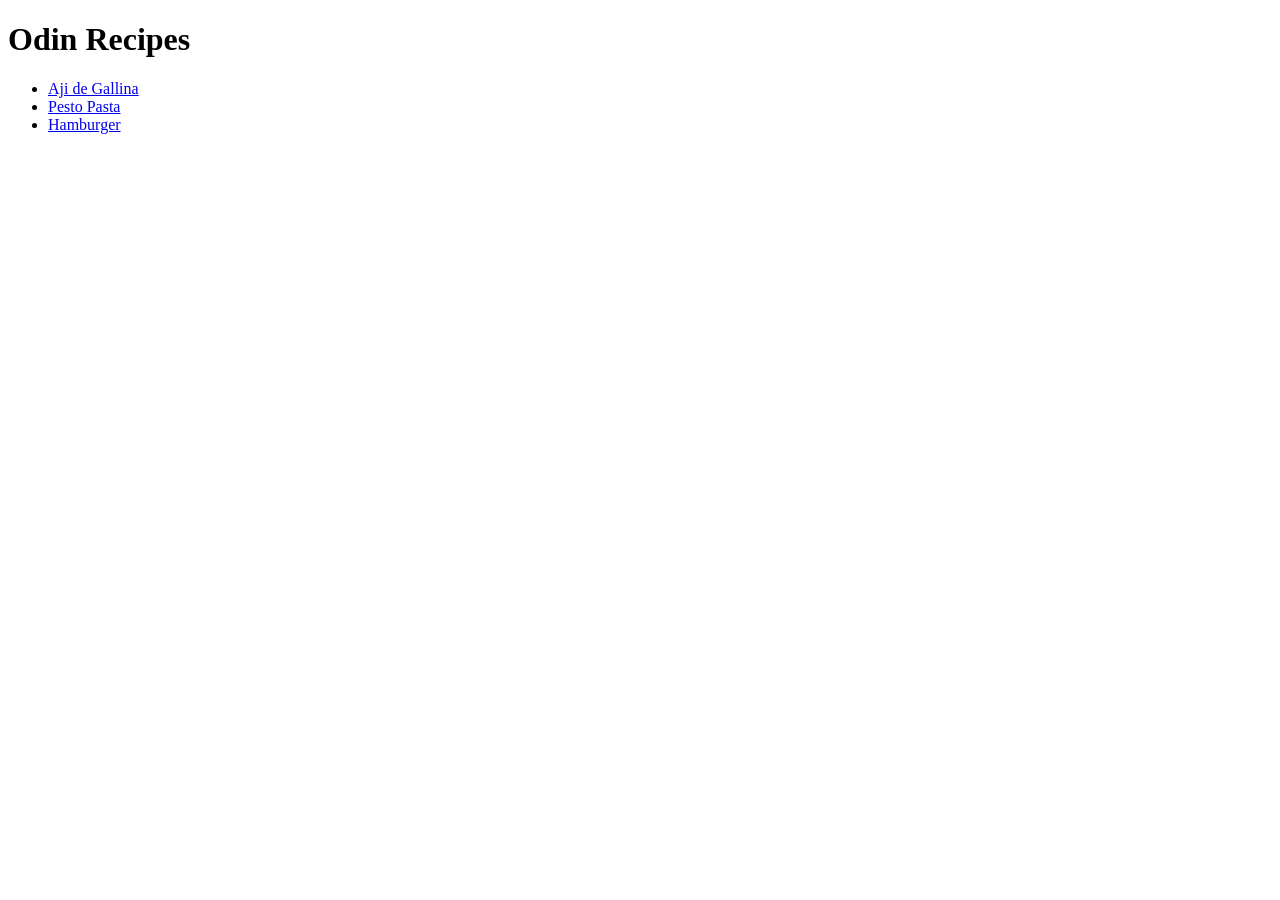
<file: index.html>
<!DOCTYPE html>
<html lang="en">
<head>
    <meta charset="UTF-8">
    <meta name="viewport" content="width=device-width, initial-scale=1.0">
    <title>Odin Recipes</title>
</head>
<body>
    <h1>Odin Recipes</h1>
    
    <ul>
        <li><a href="./recipes/aji-de-gallina.html">Aji de Gallina</a></li>
        <li><a href="./recipes/pesto-pasta.html">Pesto Pasta</a></li>
        <li><a href="./recipes/hamburger.html">Hamburger</a></li>
    </ul>

</body>
</html>
</file>
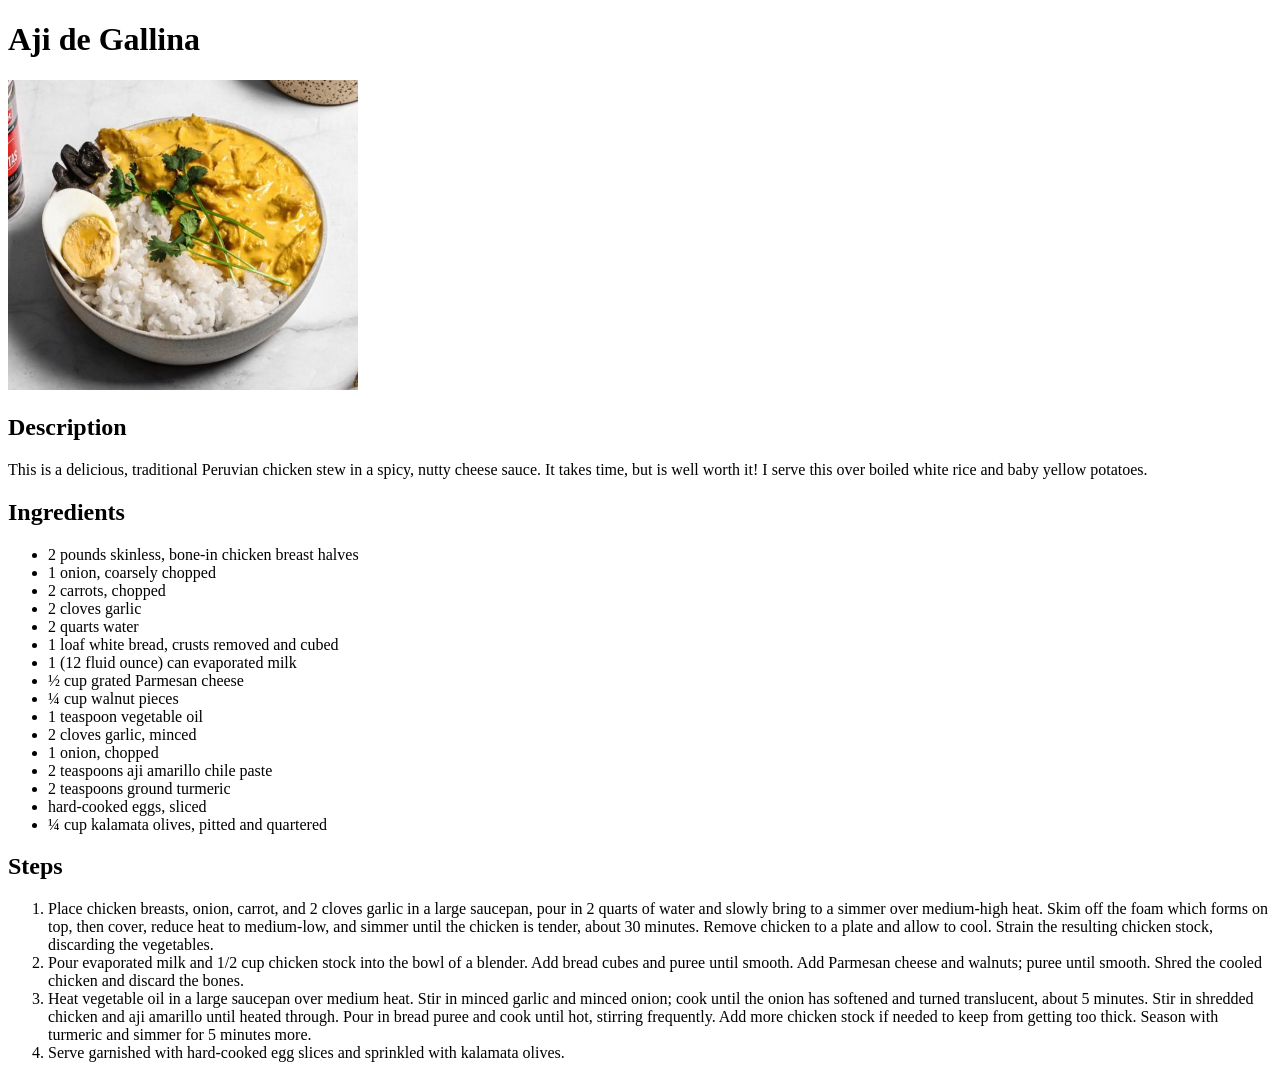
<file: recipes/aji-de-gallina.html>
<!DOCTYPE html>
<html lang="en">
<head>
    <meta charset="UTF-8">
    <meta name="viewport" content="width=device-width, initial-scale=1.0">
    <title>Aji de Gallina</title>
</head>
<body>
    <h1>Aji de Gallina</h1>

    <img src="../images/aji-de-gallina.jpg" alt="Aji de Gallina" height="310" width="350">
    
    <h2>Description</h2>

    <p>
        This is a delicious, traditional Peruvian chicken stew in a spicy, nutty cheese sauce. 
        It takes time, but is well worth it! I serve this over boiled white rice and baby 
        yellow potatoes.
    </p>

    <h2>Ingredients</h2>

    <ul>
        <li>2 pounds skinless, bone-in chicken breast halves</li>
        <li>1 onion, coarsely chopped</li>
        <li>2 carrots, chopped</li>
        <li>2 cloves garlic</li>
        <li>2 quarts water</li>
        <li>1 loaf white bread, crusts removed and cubed</li>
        <li>1 (12 fluid ounce) can evaporated milk</li>
        <li>½ cup grated Parmesan cheese</li>
        <li>¼ cup walnut pieces</li>
        <li>1 teaspoon vegetable oil</li>
        <li>2 cloves garlic, minced</li>
        <li>1 onion, chopped</li>
        <li>2 teaspoons aji amarillo chile paste</li>
        <li>2 teaspoons ground turmeric</li>
        <li>hard-cooked eggs, sliced</li>
        <li>¼ cup kalamata olives, pitted and quartered</li>
    </ul>

    <h2>Steps</h2>

    <ol>

        <li>
            Place chicken breasts, onion, carrot, and 2 cloves garlic in a large saucepan, 
            pour in 2 quarts of water and slowly bring to a simmer over medium-high heat. 
            Skim off the foam which forms on top, then cover, reduce heat to medium-low, 
            and simmer until the chicken is tender, about 30 minutes. Remove chicken to a 
            plate and allow to cool. Strain the resulting chicken stock, discarding the vegetables.
        </li>

        <li>
            Pour evaporated milk and 1/2 cup chicken stock into the bowl of a blender. 
            Add bread cubes and puree until smooth. Add Parmesan cheese and walnuts; 
            puree until smooth. Shred the cooled chicken and discard the bones.
        </li>

        <li>
            Heat vegetable oil in a large saucepan over medium heat. 
            Stir in minced garlic and minced onion; cook until the onion has softened and turned 
            translucent, about 5 minutes. Stir in shredded chicken and aji amarillo until heated 
            through. Pour in bread puree and cook until hot, stirring frequently. 
            Add more chicken stock if needed to keep from getting too thick. 
            Season with turmeric and simmer for 5 minutes more.
        </li>

        <li>
            Serve garnished with hard-cooked egg slices and sprinkled with kalamata olives.
        </li>

    </ol>

</body>
</html>
</file>
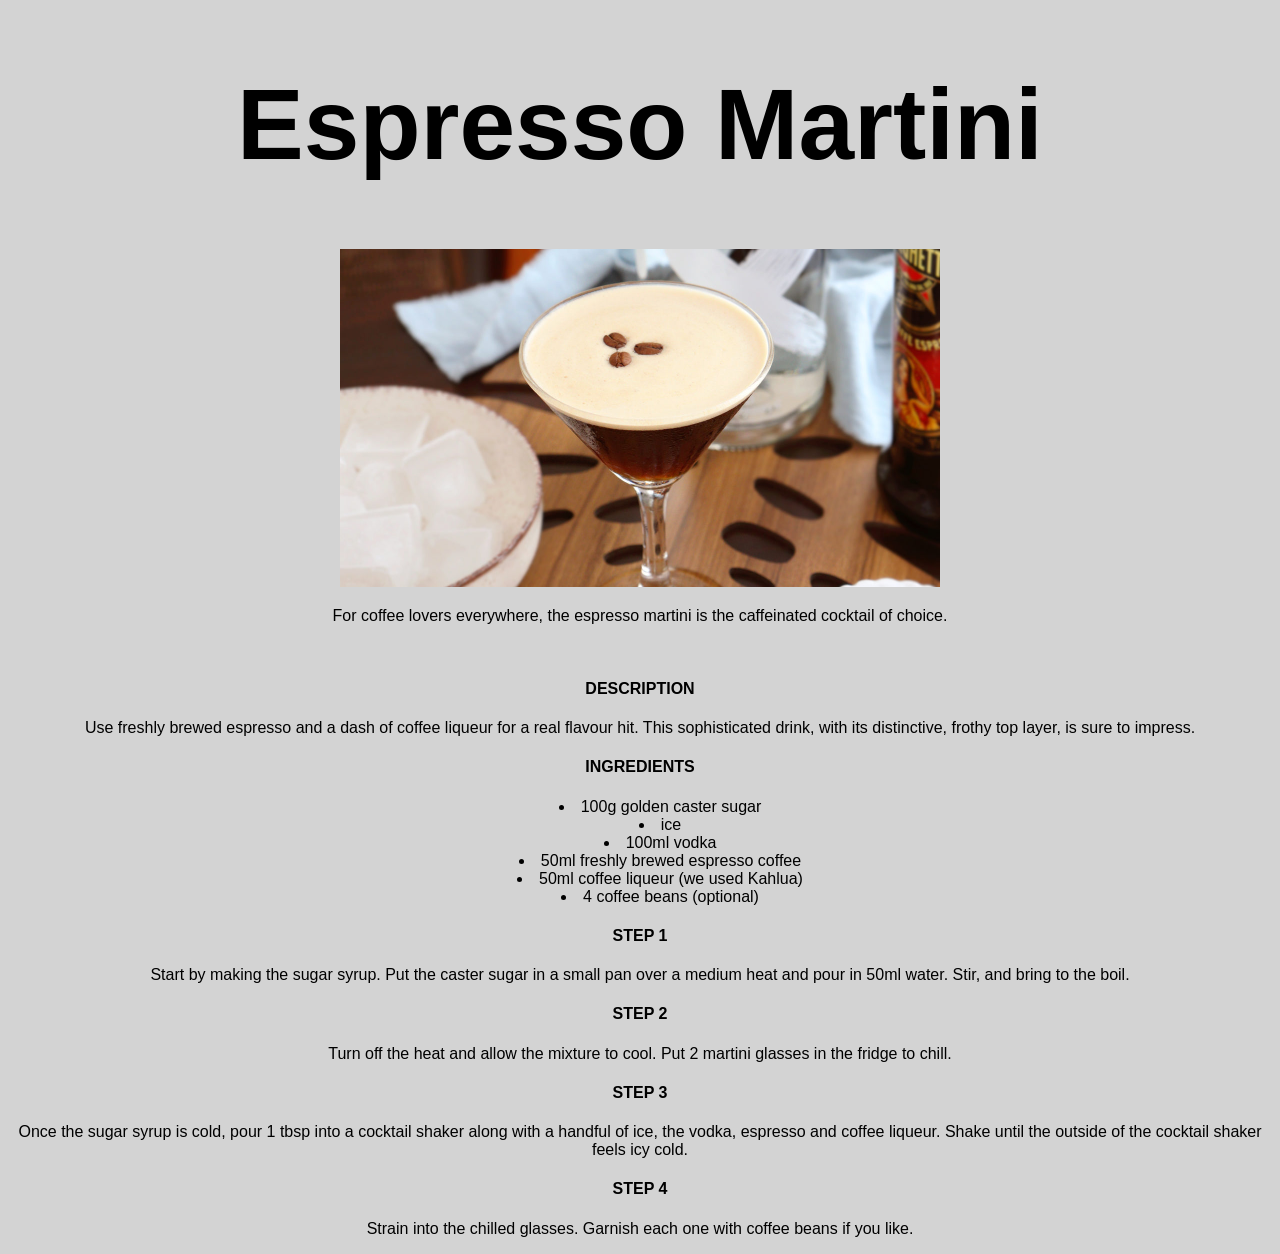
<file: recipes/espresso-martini.html>
<!DOCTYPE html>
<html lang="en">
<head>
    <meta charset="UTF-8">
    <meta http-equiv="X-UA-Compatible" content="IE=edge">
    <meta name="viewport" content="width=device-width, initial-scale=1.0">
    <link rel="stylesheet" href="../style.css">
    <title>Espresso Martini | Cocktail Recipes</title>
</head>
<body>
    <h1>Espresso Martini</h1>
    <img class="img recipes" src="../img/martini-espresso.jpg" atr="Martini Espresso">
    <p>For coffee lovers everywhere, the espresso martini is the caffeinated cocktail of choice.</p>
    <div>-</div>
    
    <h4>DESCRIPTION</h4>
    <p>Use freshly brewed espresso and a dash of coffee liqueur for a real flavour hit. This sophisticated drink, with its distinctive, frothy top layer, is sure to impress.</p>

    <h4>INGREDIENTS</h4>
    <ul>
        <li>100g golden caster sugar</li>
        <li>ice</li>
        <li>100ml vodka</li>
        <li>50ml freshly brewed espresso coffee</li>
        <li>50ml coffee liqueur (we used Kahlua)</li>
        <li>4 coffee beans (optional)</li>
    </ul>

    <h4>STEP 1</h4>
    <p>Start by making the sugar syrup. Put the caster sugar in a small pan over a medium heat and pour in 50ml water. Stir, and bring to the boil.</p>
    
    <h4>STEP 2</h4>
    <p>Turn off the heat and allow the mixture to cool. Put 2 martini glasses in the fridge to chill.</p>

    <h4>STEP 3</h4>
    <p>Once the sugar syrup is cold, pour 1 tbsp into a cocktail shaker along with a handful of ice, the vodka, espresso and coffee liqueur. Shake until the outside of the cocktail shaker feels icy cold.</p>

    <h4>STEP 4</h4>
    <p>Strain into the chilled glasses. Garnish each one with coffee beans if you like.</p>

</body>
</html>
</file>
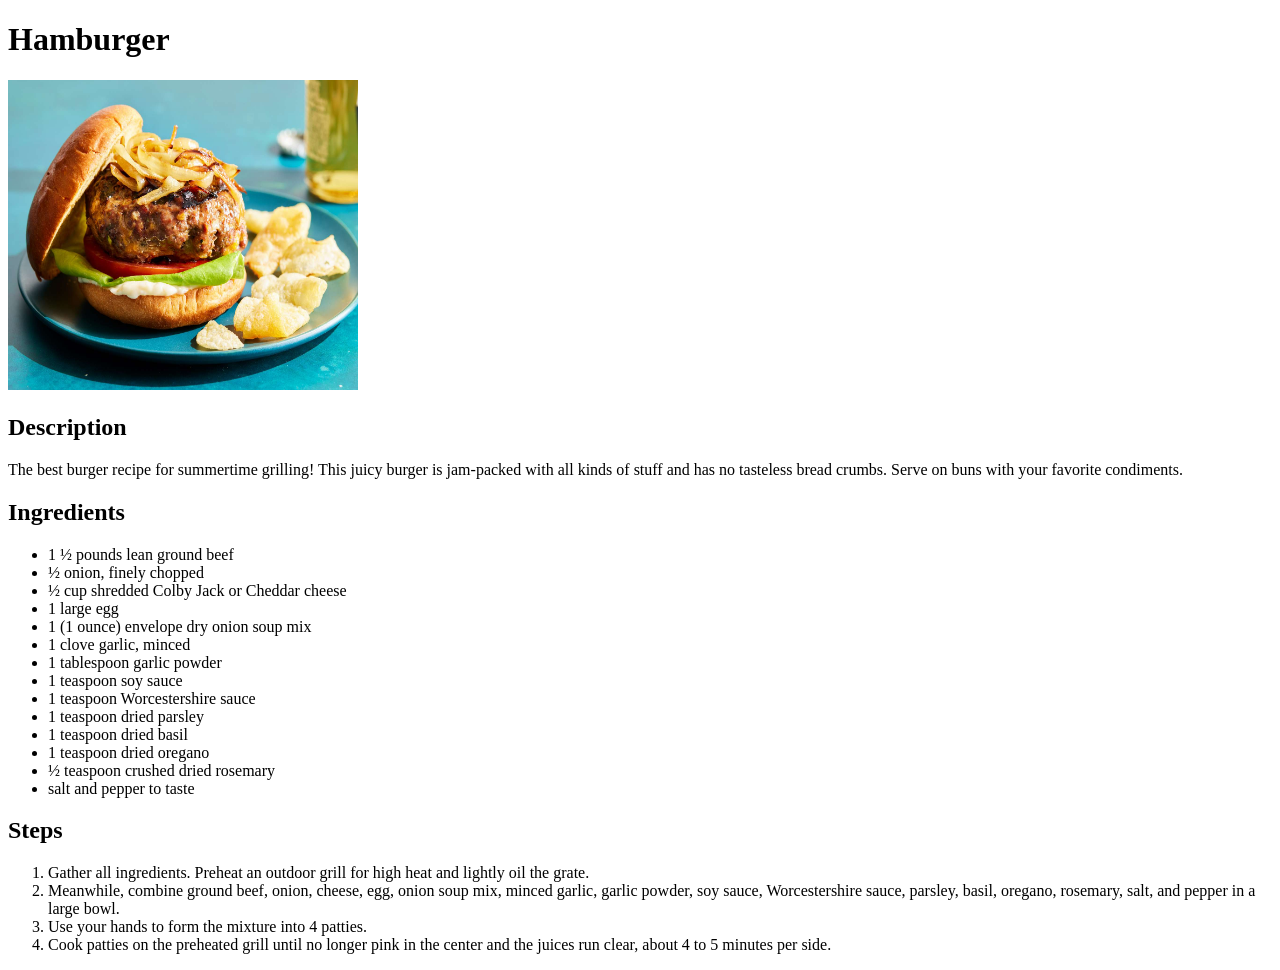
<file: recipes/hamburger.html>
<!DOCTYPE html>
<html lang="en">
<head>
    <meta charset="UTF-8">
    <meta name="viewport" content="width=device-width, initial-scale=1.0">
    <title>Hamburger</title>
</head>
<body>
    <h1>Hamburger</h1>

    <img src="../images/hamburger.jpg" alt="Hamburger" height="310" width="350">
    
    <h2>Description</h2>

    <p>
        The best burger recipe for summertime grilling! This juicy burger is jam-packed with all kinds of stuff and has no tasteless bread crumbs. 
        Serve on buns with your favorite condiments.
    </p>

    <h2>Ingredients</h2>

    <ul>
        <li>1 ½ pounds lean ground beef</li>
        <li>½ onion, finely chopped</li>
        <li>½ cup shredded Colby Jack or Cheddar cheese</li>
        <li>1 large egg</li>
        <li>1 (1 ounce) envelope dry onion soup mix</li>
        <li>1 clove garlic, minced</li>
        <li>1 tablespoon garlic powder</li>
        <li>1 teaspoon soy sauce</li>
        <li>1 teaspoon Worcestershire sauce</li>
        <li>1 teaspoon dried parsley</li>
        <li>1 teaspoon dried basil</li>
        <li>1 teaspoon dried oregano</li>
        <li>½ teaspoon crushed dried rosemary</li>
        <li>salt and pepper to taste</li>
    </ul>

    <h2>Steps</h2>

    <ol>
        <li>Gather all ingredients. Preheat an outdoor grill for high heat and lightly oil the grate.</li>
        <li>
            Meanwhile, combine ground beef, onion, cheese, egg, onion soup mix, minced garlic, garlic powder, soy sauce, 
            Worcestershire sauce, parsley, basil, oregano, rosemary, salt, and pepper in a large bowl.
        </li>
        <li>Use your hands to form the mixture into 4 patties.</li>
        <li>Cook patties on the preheated grill until no longer pink in the center and the juices run clear, about 4 to 5 minutes per side.</li>
    </ol>

</body>
</html>
</file>
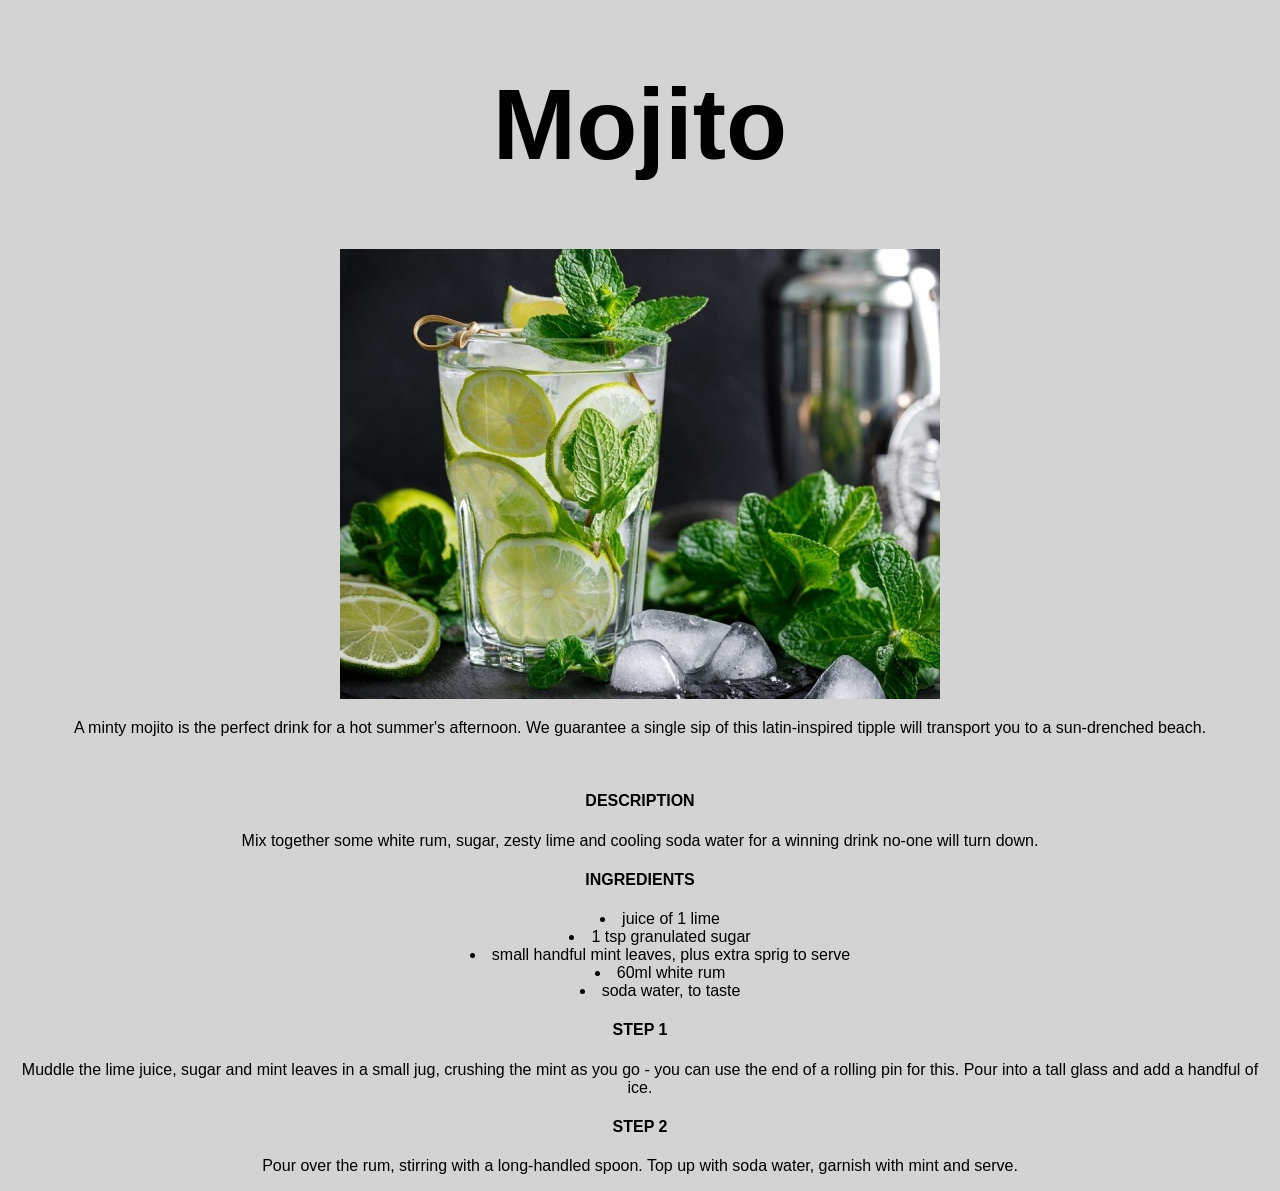
<file: recipes/mojito.html>
<!DOCTYPE html>
<html lang="en">
<head>
    <meta charset="UTF-8">
    <meta http-equiv="X-UA-Compatible" content="IE=edge">
    <meta name="viewport" content="width=device-width, initial-scale=1.0">
    <link rel="stylesheet" href="../style.css">
    <title>Mojito | Cocktail Recipes</title>
</head>
<body>
    <h1>Mojito</h1>
    <img class="img recipes" src="../img/mojito.jpg" atr="Mojito">
    <p>A minty mojito is the perfect drink for a hot summer's afternoon. We guarantee a single sip of this latin-inspired tipple will transport you to a sun-drenched beach.</p>
    <div>-</div>
    <h4>DESCRIPTION</h4>
    <p>Mix together some white rum, sugar, zesty lime and cooling soda water for a winning drink no-one will turn down.</p>

    <h4>INGREDIENTS</h4>
    <ul>
        <li>juice of 1 lime</li>
        <li>1 tsp granulated sugar</li>
        <li>small handful mint leaves, plus extra sprig to serve</li>
        <li>60ml white rum</li>
        <li>soda water, to taste</li>
    </ul>  

    <h4>STEP 1</h4>
    <p>Muddle the lime juice, sugar and mint leaves in a small jug, crushing the mint as you go - you can use the end of a rolling pin for this. Pour into a tall glass and add a handful of ice.</p>
    
    <h4>STEP 2</h4>
    <p>Pour over the rum, stirring with a long-handled spoon. Top up with soda water, garnish with mint and serve.</p>

</body>
</html>
</file>
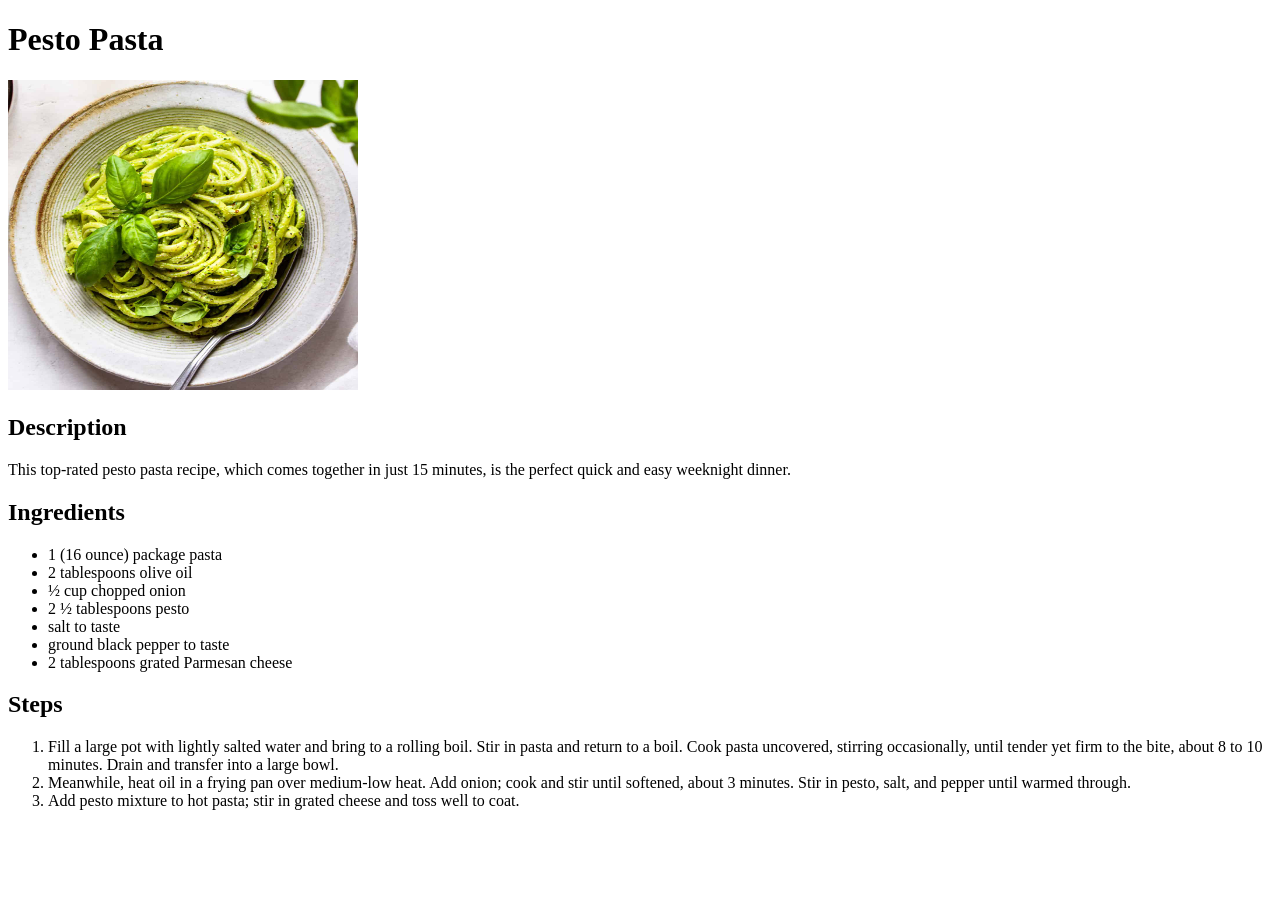
<file: recipes/pesto-pasta.html>
<!DOCTYPE html>
<html lang="en">
<head>
    <meta charset="UTF-8">
    <meta name="viewport" content="width=device-width, initial-scale=1.0">
    <title>Pesto Pasta</title>
</head>
<body>
    <h1>Pesto Pasta</h1>

    <img src="../images/pesto-pasta.jpg" alt="Pesto Pasta" height="310" width="350">

    <h2>Description</h2>

    <p>
        This top-rated pesto pasta recipe, which comes together in just 15 minutes, is the perfect quick and easy weeknight dinner.
    </p>

    <h2>Ingredients</h2>

    <ul>
        <li>1 (16 ounce) package pasta</li>
        <li>2 tablespoons olive oil</li>
        <li>½ cup chopped onion</li>
        <li>2 ½ tablespoons pesto</li>
        <li>salt to taste</li>
        <li>ground black pepper to taste</li>
        <li>2 tablespoons grated Parmesan cheese</li>
    </ul>

    <h2>Steps</h2>
    
    <ol>
        <li>
            Fill a large pot with lightly salted water and bring to a rolling boil. Stir in pasta and return to a boil. 
            Cook pasta uncovered, stirring occasionally, until tender yet firm to the bite, about 8 to 10 minutes. 
            Drain and transfer into a large bowl.
        </li>

        <li>
            Meanwhile, heat oil in a frying pan over medium-low heat. Add onion; cook and stir until softened, about 3 minutes. 
            Stir in pesto, salt, and pepper until warmed through.
        </li>

        <li>Add pesto mixture to hot pasta; stir in grated cheese and toss well to coat.</li>
    </ol>
</body>
</html>
</file>
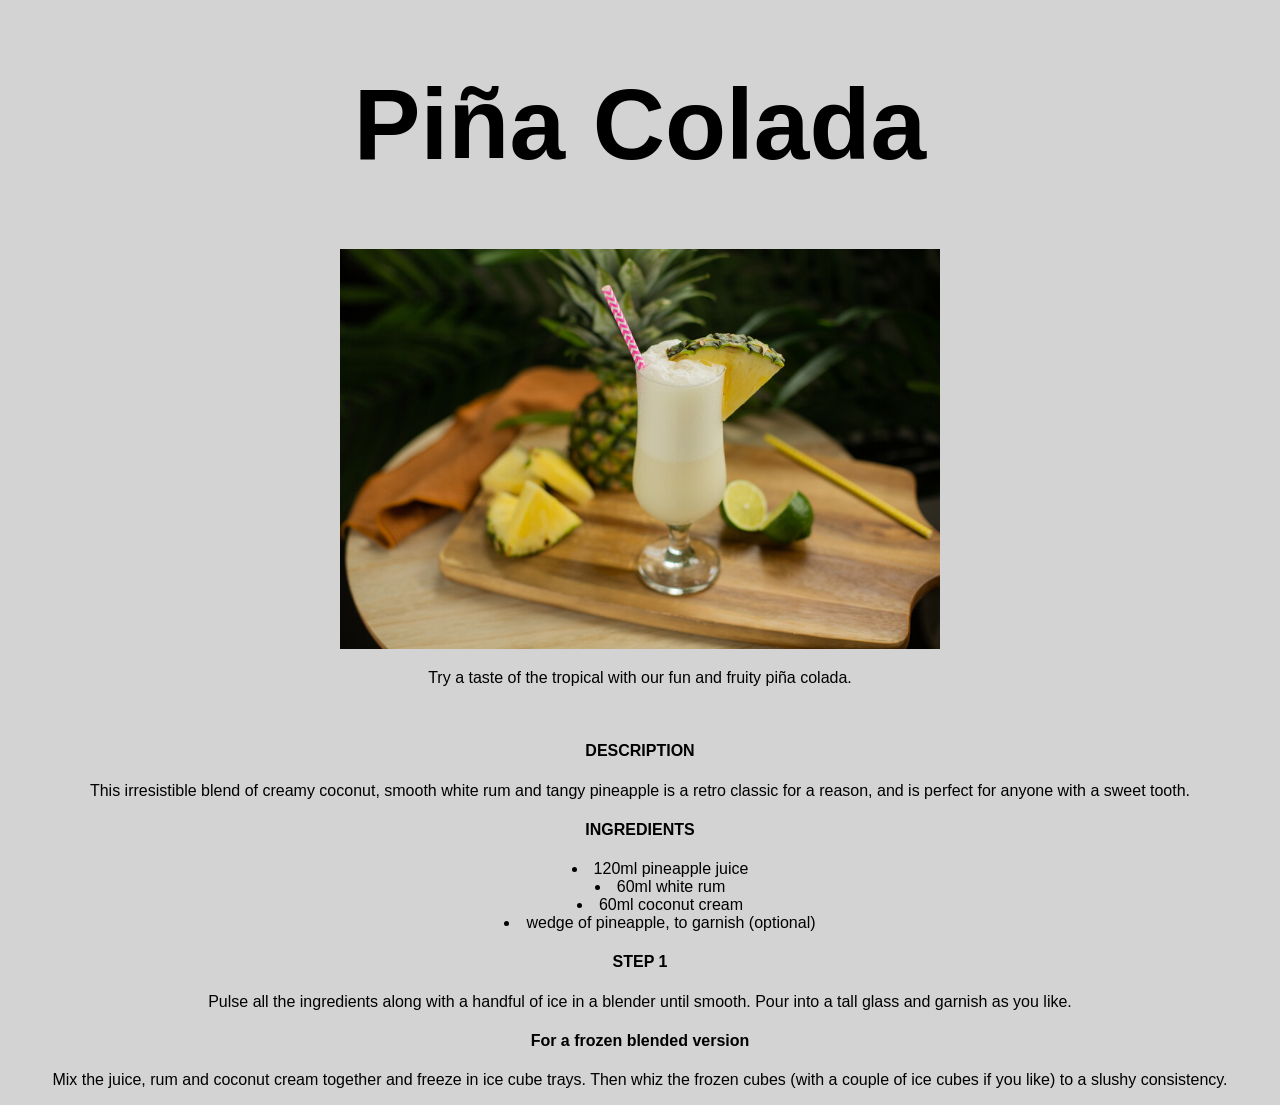
<file: recipes/pina-colada.html>
<!DOCTYPE html>
<html lang="en">
<head>
    <meta charset="UTF-8">
    <meta http-equiv="X-UA-Compatible" content="IE=edge">
    <meta name="viewport" content="width=device-width, initial-scale=1.0">
    <link rel="stylesheet" href="../style.css">
    <title>Piña Colada | Cocktail Recipes</title>
</head>
<body>
    <h1>Piña Colada</h1>
    <img class="img recipes" src="../img/pina-colada.jpg" atr="Piña Colada">
    <p>Try a taste of the tropical with our fun and fruity piña colada.</p>
    <div>-</div>

    <h4>DESCRIPTION</h4>
    <p>This irresistible blend of creamy coconut, smooth white rum and tangy pineapple is a retro classic for a reason, and is perfect for anyone with a sweet tooth.</p>

    <h4>INGREDIENTS</h4>
    <ul>
        <li>120ml pineapple juice</li>
        <li>60ml white rum</li>
        <li>60ml coconut cream</li>
        <li>wedge of pineapple, to garnish (optional)</li>
    </ul>

    <h4>STEP 1</h4>
    <p>Pulse all the ingredients along with a handful of ice in a blender until smooth. Pour into a tall glass and garnish as you like.</p>
    
    <h4>For a frozen blended version</h4>
    <p>Mix the juice, rum and coconut cream together and freeze in ice cube trays. Then whiz the frozen cubes (with a couple of ice cubes if you like) to a slushy consistency.</p>

</body>
</html>
</file>
<file: style.css>
* {
    text-align: center;
    list-style-position: inside;
    font-family: 'Franklin Gothic Medium', 'Arial Narrow', Arial, sans-serif;
    background: fixed lightgrey;
}

div {
    color: lightgray;
}

h1 {
    font-size: 100px;
}

ol {
    font-size: 50px;
    font-weight: bold;
}

img {
    width: 600px;
    
}
</file>
